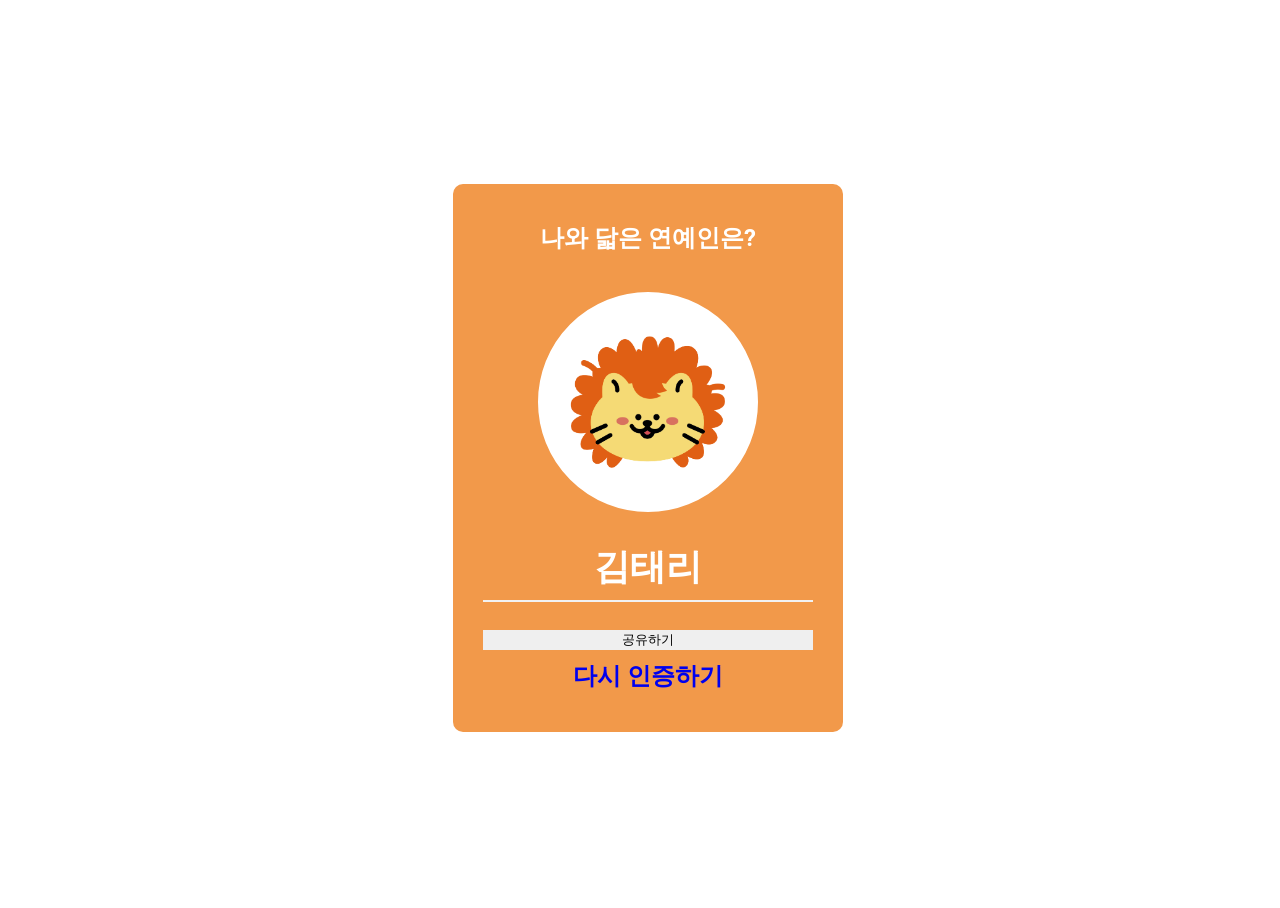
<file: ktl.html>
<!DOCTYPE html>
<html lang="ko">
<head>
    <meta charset="UTF-8">
    <meta http-equiv="X-UA-Compatible" content="IE=edge">
    <meta name="viewport" content="width=device-width, initial-scale=1.0">
    <meta property="og:title" content="나와 닮은 연예인 찾기!">
    <meta property="og:type" content="website">
    <meta property="og:url" content="">
    <meta property="og:image" content="">
    <meta property="og:image:width" content="200">
    <meta property="og:image:height" content="200">
    <meta property="og:description" content="당신과 닮은 연예인은 누구일까요? 지금 확인해보세요!">
    <title>나와 닮은 연예인 찾기</title>
    <link rel="stylesheet" href="src/style.css">
</head>
<body class="cont-card">
    <div class="item-card">
            <div class="card-title"> 나와 닯은 연예인은?</div>
            <!--닮은 연예인 이미지 -->
            <div class="card-result"></div>
            <!--닮은 연예인 이름 -->
            <div class="card-result-name">김태리</div>
            <button type="button" class="share-btn">공유하기</button>
            <a href="index.html" class="link-return">다시 인증하기</a>
    </div>
    <script src="src/result.js"></script>
</body>
</html>
</file>
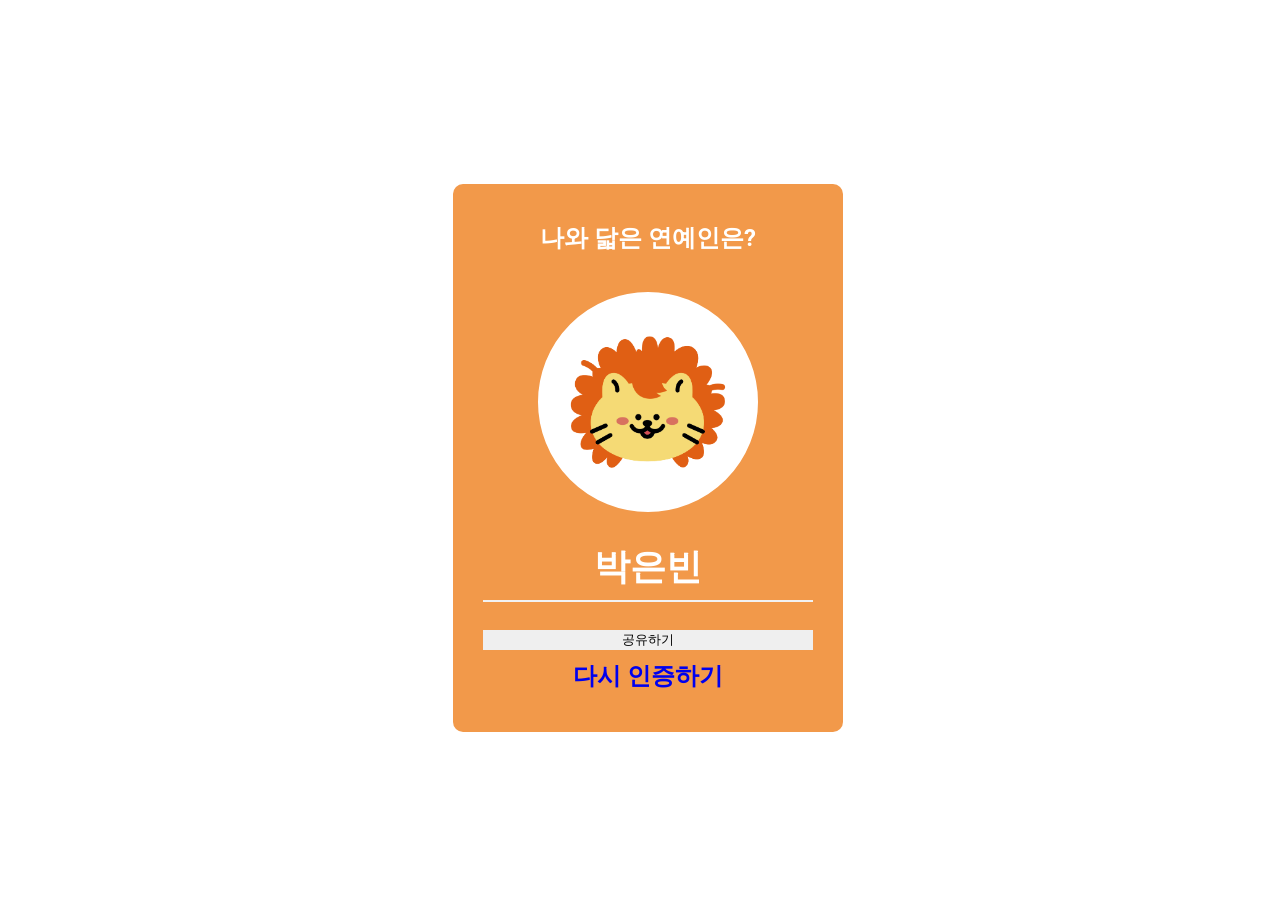
<file: park.html>
<!DOCTYPE html>
<html lang="ko">
<head>
    <meta charset="UTF-8">
    <meta http-equiv="X-UA-Compatible" content="IE=edge">
    <meta name="viewport" content="width=device-width, initial-scale=1.0">
    <meta property="og:title" content="나와 닮은 연예인 찾기!">
    <meta property="og:type" content="website">
    <meta property="og:url" content="">
    <meta property="og:image" content="">
    <meta property="og:image:width" content="200">
    <meta property="og:image:height" content="200">
    <meta property="og:description" content="당신과 닮은 연예인은 누구일까요? 지금 확인해보세요!">
    <title>나와 닮은 연예인 찾기</title>
    <link rel="stylesheet" href="src/style.css">
</head>
<body class="cont-card">
    <div class="item-card">
            <div class="card-title"> 나와 닯은 연예인은?</div>
            <!--닮은 연예인 이미지 -->
            <div class="card-result"></div>
            <!--닮은 연예인 이름 -->
            <div class="card-result-name">박은빈</div>
            <button type="button" class="share-btn">공유하기</button>
            <a href="index.html" class="link-return">다시 인증하기</a>
    </div>
    <script src="src/result.js"></script>
</body>
</html>
</file>
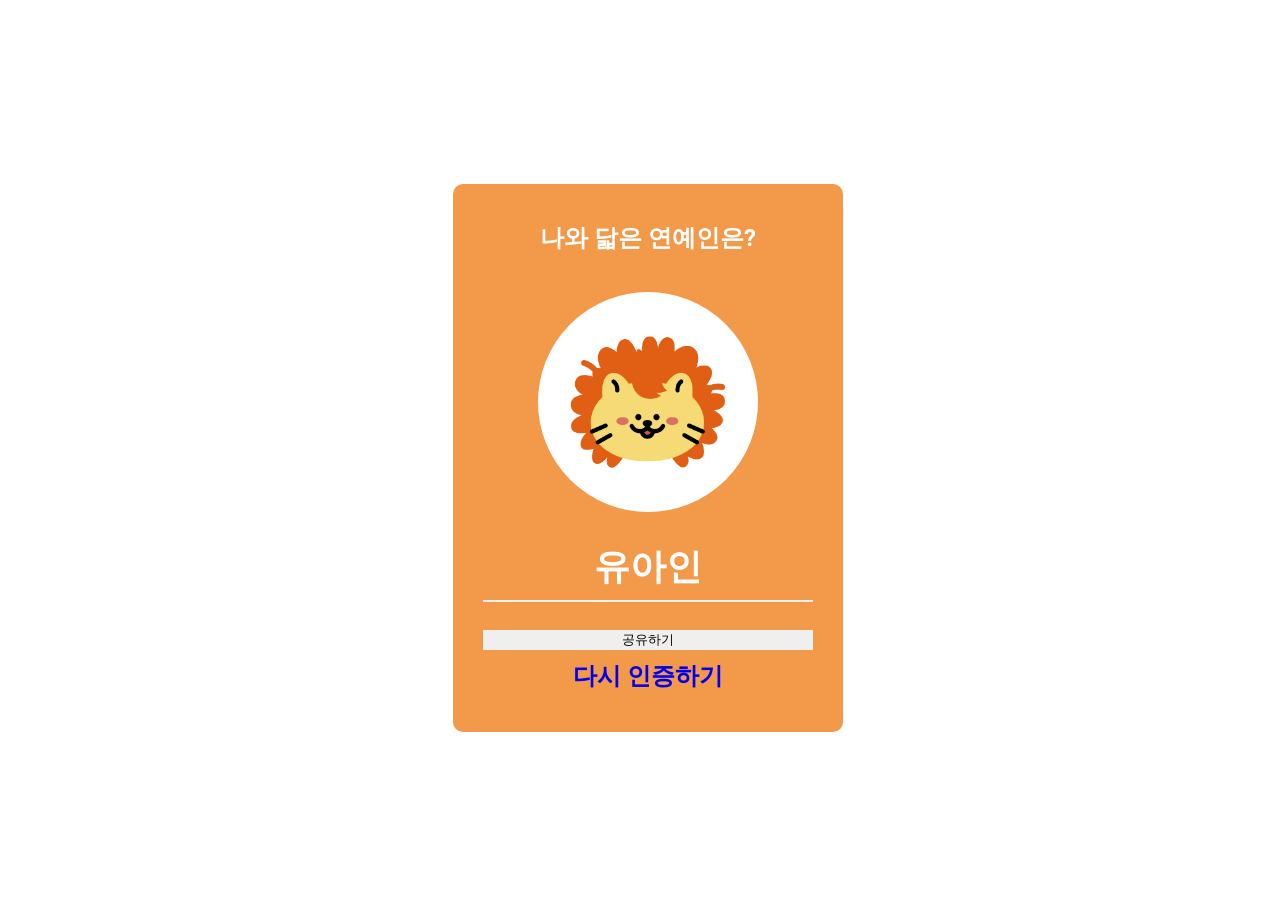
<file: yin.html>
<!DOCTYPE html>
<html lang="ko">
<head>
    <meta charset="UTF-8">
    <meta http-equiv="X-UA-Compatible" content="IE=edge">
    <meta name="viewport" content="width=device-width, initial-scale=1.0">
    <meta property="og:title" content="나와 닮은 연예인 찾기!">
    <meta property="og:type" content="website">
    <meta property="og:url" content="">
    <meta property="og:image" content="">
    <meta property="og:image:width" content="200">
    <meta property="og:image:height" content="200">
    <meta property="og:description" content="당신과 닮은 연예인은 누구일까요? 지금 확인해보세요!">
    <title>나와 닮은 연예인 찾기</title>
    <link rel="stylesheet" href="src/style.css">
</head>
<body class="cont-card">
    <div class="item-card">
            <div class="card-title"> 나와 닯은 연예인은?</div>
            <!--닮은 연예인 이미지 -->
            <div class="card-result"></div>
            <!--닮은 연예인 이름 -->
            <div class="card-result-name">유아인</div>
            <button type="button" class="share-btn">공유하기</button>
            <a href="index.html" class="link-return">다시 인증하기</a>
    </div>
    <script src="src/result.js"></script>
</body>
</html>
</file>
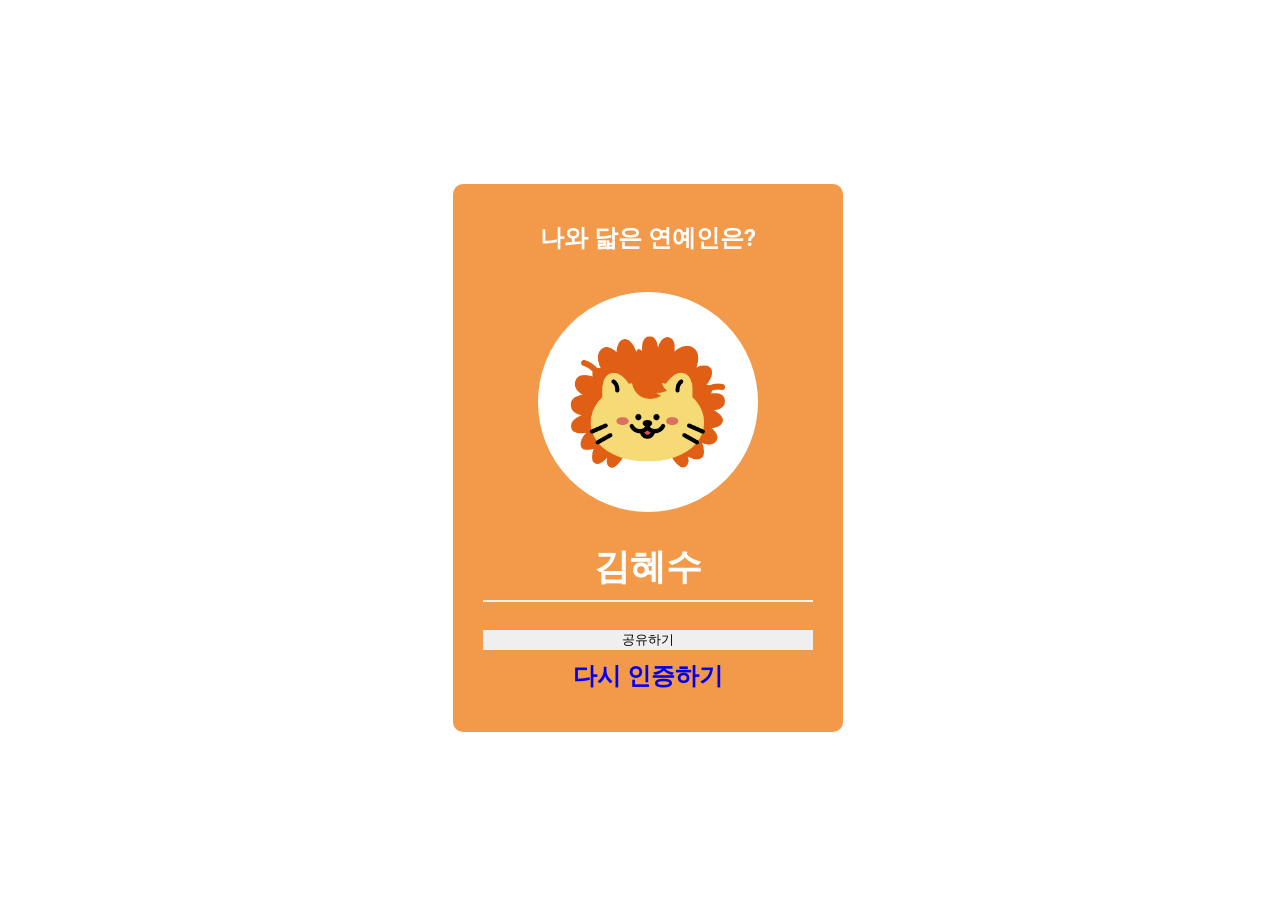
<file: you.html>
<!DOCTYPE html>
<html lang="ko">
<head>
    <meta charset="UTF-8">
    <meta http-equiv="X-UA-Compatible" content="IE=edge">
    <meta name="viewport" content="width=device-width, initial-scale=1.0">
    <meta property="og:title" content="나와 닮은 연예인 찾기!">
    <meta property="og:type" content="website">
    <meta property="og:url" content="">
    <meta property="og:image" content="">
    <meta property="og:image:width" content="200">
    <meta property="og:image:height" content="200">
    <meta property="og:description" content="당신과 닮은 연예인은 누구일까요? 지금 확인해보세요!">
    <title>나와 닮은 연예인 찾기</title>
    <link rel="stylesheet" href="src/style.css">
</head>
<body class="cont-card">
    <div class="item-card">
            <div class="card-title"> 나와 닯은 연예인은?</div>
            <!--닮은 연예인 이미지 -->
            <div class="card-result"></div>
            <!--닮은 연예인 이름 -->
            <div class="card-result-name">김혜수</div>
            <button type="button" class="share-btn">공유하기</button>
            <a href="index.html" class="link-return">다시 인증하기</a>
    </div>
    <script src="src/result.js"></script>
</body>
</html>
</file>
<file: src/style.css>
@charset "utf-8";
@import url('https://fonts.googleapis.com/css2?family=Roboto&display=swap');

/* index.html */
html, body {
    width: 100%;
    height: 100%;
}

body, button, a{
    font-family: 'Roboto', sans-serif;
}
 /* 영상 배경 스타일 */
 .video-background{
     background: #000;
     position: fixed;
     top: 0; right: 0; bottom: 0; left: 0;
     z-index: -99; /* 맨 뒷배경*/ 
 }

.video-foreground,
.video-background iframe{
    position: absolute;
    top: 0;
    left: 0;
    width: 100%;
    height: 100%;
    pointer-events: none;  /* 배경을 클릭했을 때 링크로 들어가지 않음*/
}

.cont-main, .cont {
    position: relative;
    top: 50%;  /*중앙 배치 */
    left: 50%; /*중앙 배치 */
    transform: translateY(-50%) translateX(-50%); /*중앙 배치 */
    text-align: center;
}

.cont-main{
    display: inline-block;
}

.tit{
    font-weight: 900;
    font-size: 30px;
    line-height: 28px;
    color: #F2994A;
    margin-bottom: 30px;
}

.cont-main .img-slide{
    position: relative;
    width: 390px;
    height: 390px;
}

.cont-main .img-slide .img-slide-item{
    position: absolute;
    display: none; /* 처음에는 모두 보이지 않게*/
    left: 50%;
    top: 50%;
    transform: translateY(-50%) translateX(-50%); /*중앙 배치 */
    width: 300px;
    height: 300px;
}

.cont-main .img-slide .img-slide-item.active{
    display: inline-block;
}

.btn-test-start, .btn-start{
    margin-top: 20px;
    display: block;
    width: 100%;
    height: 60px;
    background: #F2994A;
    border-radius: 10px;
    border: none;
    font-weight: 700;
    font-size: 20px;
    color: #fff;
    transition: 0.15s; /* 색상이나 폰트 변경시*/
    cursor: pointer;
}

.btn-test-start:hover, .btn-start:hover{
    transform : scale(1.1);
    /* background: aqua; */
}

/* 자바 스크립트 코드 */

.cont {
    display: none;
}

.cont  .webcam-empty{
    width: 390px;
    height: 500px;
    background: #F2F2F2;
    border: 2px solid #828282;
    box-sizing : border-box;
    text-align: center;
}

.cont .webcam-empty span{
    position: relative;
    top: 50%;
    transform: translateY(-50%);
    color: #828282;
    font-weight: 500;
    font-size: 16px;
    line-height: 22px;
}

.btn-start:hover{
    text-decoration: underline;
}
.cover{
    position: fixed;
    top: 0;
    left: 0;
    right: 0;
    bottom: 0;
    background: #fff;
    display: none;
}

.cover img{
    display: block;
    position: relative;
    width: 187px;
    height: 187px;
    margin: 0 auto;
    top: 50%;
    transform: translateY(-50%);
}

/* sucess css */

.cont-card{
    display: flex;
    align-items: center;  /*가로 정렬*/
    justify-content: center; /*세로 정렬*/
    perspective: 800px;  /*원근감*/
}

.item-card{ /*card*/
    position: relative;
    transform: scale(0.01) rotateY(720deg);  
    transform-style: preserve-3d; /* 3d로 회전*/
    transition: 1.2s;
    width: 330px;
    padding: 40px 30px;
    background: #F2994A;
    color: #fff;
    text-align: center;
    font-weight: 700;
    font-size: 24px;
    border-radius: 10px;
}

.id-card-active .item-card{
    transform: scale(1) rotateY(0);  /* 돌면서 다시 원상 복구 하도록 */
}

.cont-card   .card-title{
    font-size: 24px;
    line-height: 28px;
    margin-bottom: 40px;
}

/*닮은 이미지 result*/
.cont-card .card-result{
    position: relative;
    left: 50%;  
    transform: translateY(-50%);
    width: 216px;
    height: 216px;
    border: 2px solid #fff;
    border-radius: 50%;
    background-color: #FFF;
    background-image: url(../assets/1.png);
    background-size: cover;
    transform: translateX(-50%);
    margin-bottom: 37px;
    overflow: hidden;
}

.cont-card .card-result-name{
    position: relative;
    font-size: 36px;
    line-height: 36px;
    padding-bottom: 15px;
    margin-bottom: 20px;
    border-bottom: 2px solid #F2F2F2;
}

.share-btn .link-return{
    background: #FFF;
    border-radius: 10px;
    color: #000;
    font-weight: bold;
    font-size: 24px;
    height: 50px;
    line-height: 50px;
}

.share-btn {
    width: 100%;
    border: none;
    margin-bottom: 10px;
    cursor: pointer;
}

.link-return {
    display: block;
    text-decoration: none;
}

.share-btn:hover, .link-return:hover {
    text-decoration: underline;
}

.cont-card.id-card-active .item-card:hover {
    background: #F96167;
	transform: scale(1.1) rotateZ(3deg); /*살짝 기울이게 하면서 스케일 변경 */
}

/* fail.html */
.fail .item-card{
    background:#828282;
}

.id-card-active.fail .item-card {
    animation-duration: .3s;  /* 애니메이션 삽입*/
    animation-name: animation-fail; /*아래 animation-fail 만들어 삽입 */
    animation-fill-mode: forwards;
}

@keyframes animation-fail {
    0%{
        transform: translateX(0);
    }
    20%{
        transform: translateX(-20px); 
    }
    40%{
        transform: translateX(20px); 
    }
    60%{
        transform: translateX(-20px); 
    }
    80%{
        transform: translateX(20px); 
    }
    100%{
        transform: translateX(0); 
    }
}
</file>
